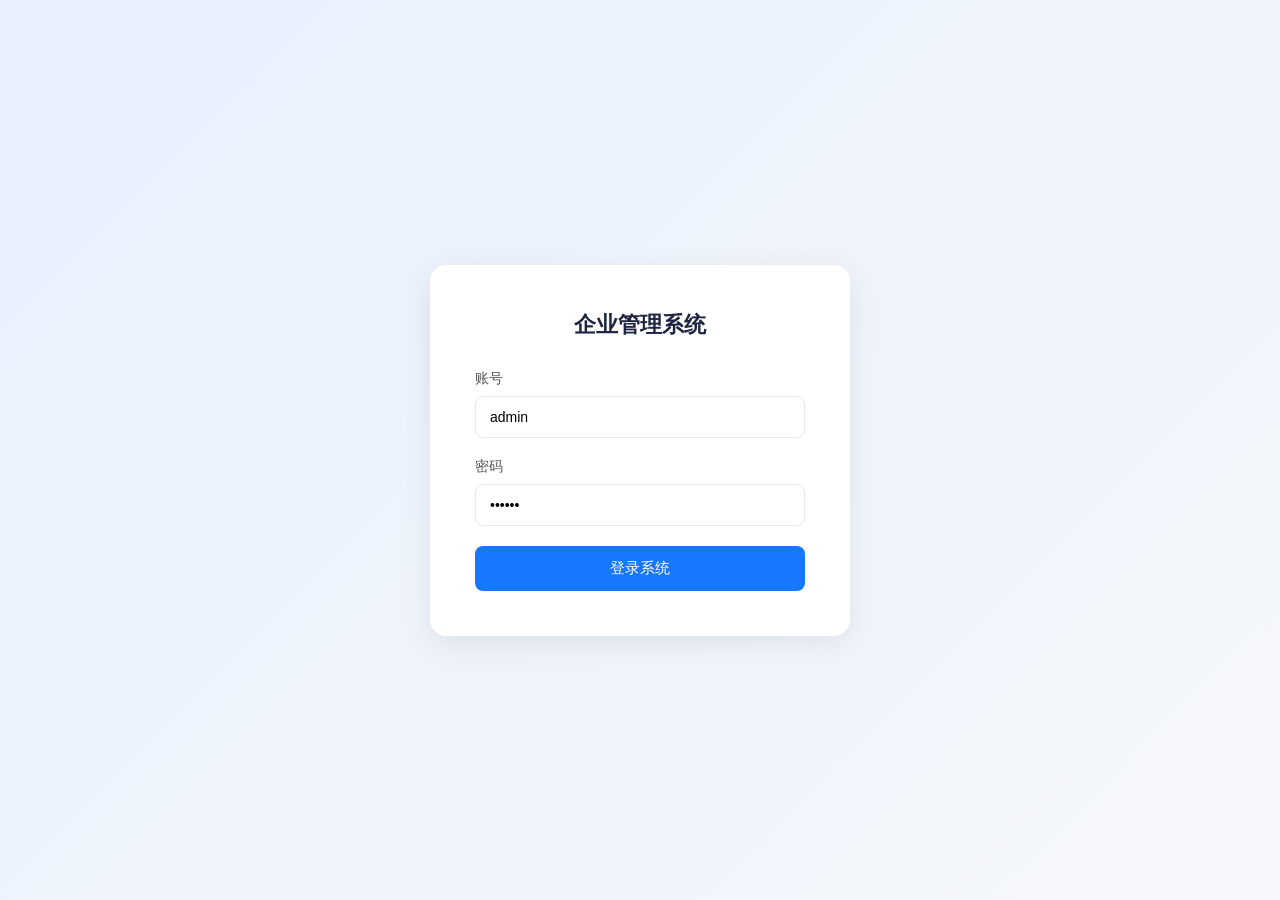
<file: index.html>
<!DOCTYPE html>
<html lang="zh-CN">
<head>
  <meta charset="UTF-8">
  <link rel="stylesheet" href="style.css">
</head>
<body>
  
<script>
  const url = new URLSearchParams(window.location.search);
  if (!url.get('login')) {
    window.location.href = "/html/login.html";
  }
</script>

<div class="layout">
  <aside class="sidebar">
    <div class="logo">企业管理系统</div>
    <ul class="menu">
      <li onclick="go('staff.html')">员工管理</li>
      <li onclick="go('attend.html')">考勤管理</li>
      <li onclick="logout()">退出登录</li>
    </ul>
  </aside>

  <div class="main">
    <iframe id="mainFrame" src="/html/staff.html" class="main-iframe"></iframe>
  </div>
</div>

<script>
function go(url) {
  document.getElementById("mainFrame").src = "/html/" + url;
}
function logout() {
  window.location.href = "/html/login.html";
}
</script>
</body>
</html>
</file>
<file: style.css>
/* 全局样式重置 */
* {
  margin: 0;
  padding: 0;
  box-sizing: border-box;
  font-family: "Microsoft YaHei", "Segoe UI", sans-serif;
}
html, body {
  height: 100%;
  background: #f5f7fa;
  color: #333;
}

/* 登录页面 */
.login-body {
  display: flex;
  align-items: center;
  justify-content: center;
  height: 100vh;
  background: linear-gradient(135deg, #e8f0fe, #f5f7fa);
}
.login-box {
  background: #fff;
  padding: 45px;
  border-radius: 16px;
  box-shadow: 0 8px 30px rgba(0, 0, 0, 0.08);
  width: 420px;
}
.login-box h2 {
  text-align: center;
  margin-bottom: 30px;
  color: #1d2541;
  font-size: 22px;
}
.form-item {
  margin-bottom: 20px;
}
.form-item label {
  display: block;
  margin-bottom: 8px;
  font-size: 14px;
  color: #555;
}
.form-item input {
  width: 100%;
  padding: 12px 14px;
  border: 1px solid #e4e7ed;
  border-radius: 8px;
  font-size: 14px;
  transition: border 0.3s;
}
.form-item input:focus {
  outline: none;
  border-color: #1677ff;
}
.login-btn {
  width: 100%;
  padding: 13px;
  background: #1677ff;
  color: #fff;
  border: none;
  border-radius: 8px;
  font-size: 15px;
  cursor: pointer;
  transition: background 0.3s;
}
.login-btn:hover {
  background: #0f67e6;
}

/* 主框架布局 */
.layout {
  display: flex;
  height: 100vh;
}
.sidebar {
  width: 230px;
  background: #1d2541;
  color: #fff;
  display: flex;
  flex-direction: column;
}
.logo {
  padding: 24px;
  text-align: center;
  font-size: 17px;
  font-weight: bold;
  background: #131a2d;
  border-bottom: 1px solid #2c344d;
}
.menu {
  list-style: none;
  padding: 10px 0;
  flex: 1;
}
.menu li {
  padding: 15px 24px;
  cursor: pointer;
  font-size: 14px;
  transition: background 0.25s;
}
.menu li:hover {
  background: #2c344d;
}
.main {
  flex: 1;
  background: #f5f7fa;
}
.main-iframe {
  width: 100%;
  height: 100%;
  border: none;
  background: #f5f7fa;
}

/* 按钮样式 */
.btn {
  padding: 7px 14px;
  border-radius: 6px;
  border: 1px solid #dcdfe6;
  background: #fff;
  cursor: pointer;
  font-size: 14px;
  transition: all 0.3s;
  margin-right: 6px;
}
.btn.primary {
  background: #1677ff;
  color: #fff;
  border-color: #1677ff;
}
.btn.success {
  background: #00b42a;
  color: #fff;
  border-color: #00b42a;
}
.btn.red {
  background: #ff4d4f;
  color: #fff;
  border-color: #ff4d4f;
}
.btn.mini {
  padding: 4px 10px;
  font-size: 12px;
}
.btn:hover {
  opacity: 0.9;
}

/* 表格 */
.table-box {
  background: #fff;
  border-radius: 12px;
  box-shadow: 0 2px 10px rgba(0, 0, 0, 0.05);
  overflow: hidden;
  margin-top: 15px;
}
.table-box table {
  width: 100%;
  border-collapse: collapse;
}
.table-box th {
  background: #fafbfc;
  padding: 14px 16px;
  text-align: left;
  font-weight: 600;
  color: #666;
  font-size: 14px;
}
.table-box td {
  padding: 13px 16px;
  border-bottom: 1px solid #f0f0f0;
  font-size: 14px;
}
.table-box tr:hover {
  background: #fafbfc;
}

/* 状态标签 */
.tag {
  padding: 3px 8px;
  border-radius: 4px;
  font-size: 12px;
  font-weight: 500;
}
.tag.normal {
  background: #e6f7ff;
  color: #1890ff;
}
.tag.stop {
  background: #fff2f0;
  color: #ff4d4f;
}

/* 搜索栏 */
.search-box {
  display: flex;
  align-items: center;
  gap: 10px;
  margin-bottom: 18px;
}
.search-box input {
  padding: 8px 12px;
  border: 1px solid #e4e7ed;
  border-radius: 6px;
  flex: 1;
  max-width: 320px;
}
.search-box input:focus {
  outline: none;
  border-color: #1677ff;
}

/* 弹窗（已修复取消确定之间的缝隙） */
.modal {
  position: fixed;
  top: 0;
  left: 0;
  right: 0;
  bottom: 0;
  background: rgba(0, 0, 0, 0.4);
  display: flex;
  align-items: center;
  justify-content: center;
  z-index: 999;
}
.modal-box {
  background: #fff;
  border-radius: 12px;
  width: 480px;
  overflow: hidden;
  box-shadow: 0 10px 50px rgba(0, 0, 0, 0.15);
}
.modal-title {
  padding: 18px 20px;
  border-bottom: 1px solid #f0f0f0;
  font-size: 16px;
  font-weight: 600;
  color: #333;
}
.modal-body {
  padding: 24px;
}
.modal-body select {
  width: 100%;
  padding: 12px;
  border: 1px solid #e4e7ed;
  border-radius: 8px;
  font-size: 14px;
}

/* 🔥 关键修复：取消 确定 按钮无缝隙、对齐、美观 */
.modal-footer {
  padding: 14px 24px;
  border-top: 1px solid #f0f0f0;
  display: flex;
  justify-content: flex-end;
  gap: 10px;
}
.modal-footer button {
  padding: 8px 18px;
  border-radius: 6px;
  font-size: 14px;
  cursor: pointer;
  border: none;
  transition: all 0.3s;
}
.modal-footer button:first-child {
  background: #f5f7fa;
  color: #333;
  border: 1px solid #dcdfe6;
}
.modal-footer button.primary {
  background: #1677ff;
  color: #fff;
}
</file>
